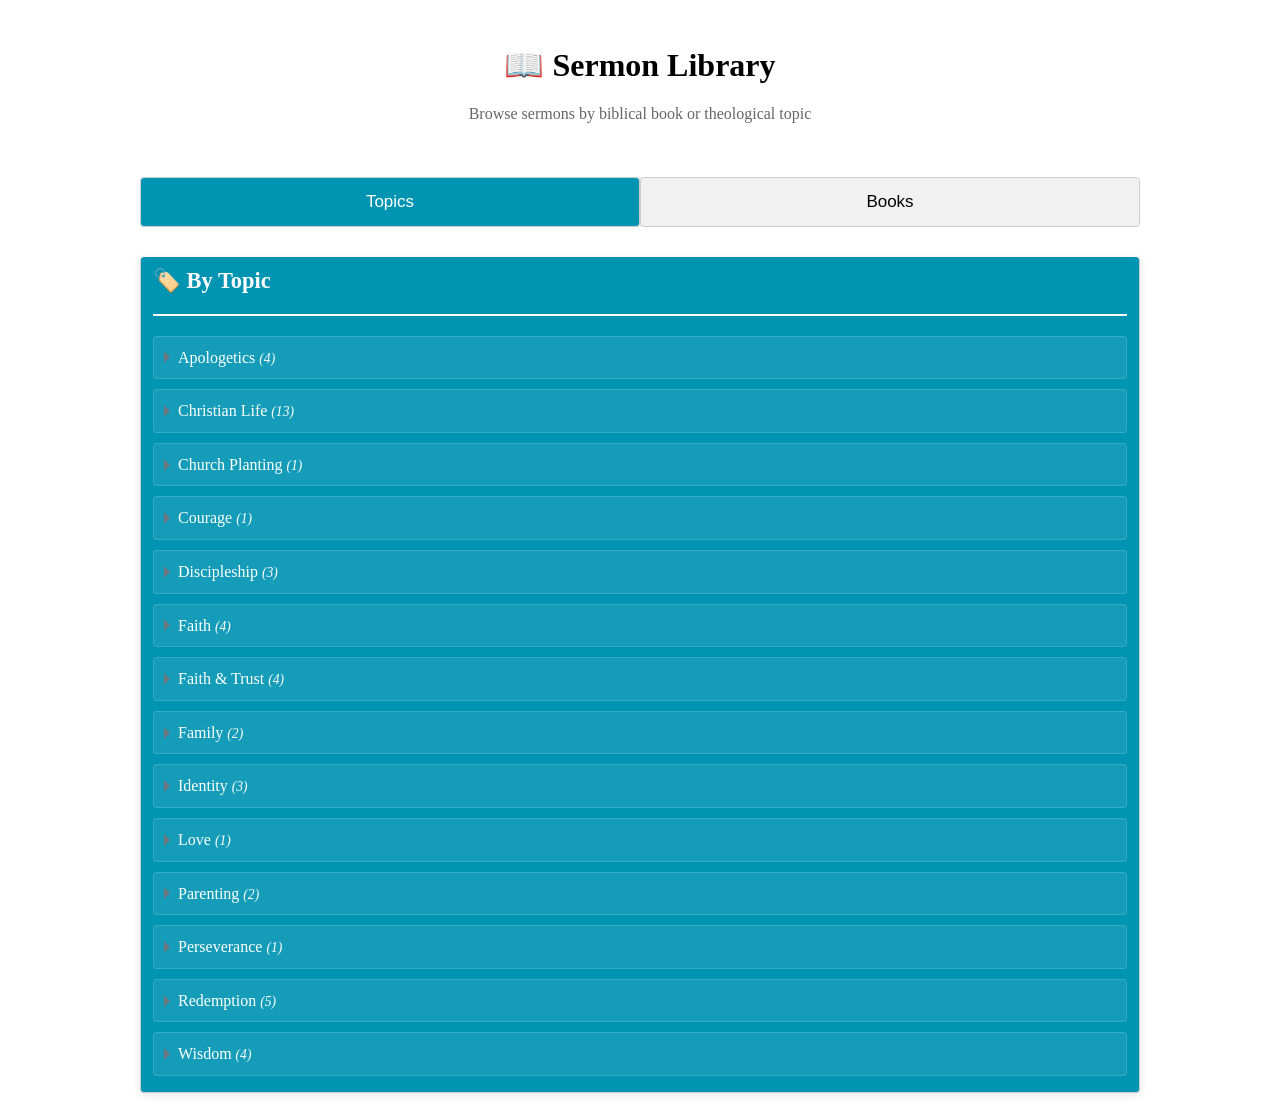
<file: index.html>
<!DOCTYPE html>
<html lang="en">

<head>
    <meta charset="UTF-8">
    <meta name="viewport" content="width=device-width, initial-scale=1.0">
    <title>Sermon Catalog</title>
    <link rel="stylesheet" href="shc_sermon_library.css">
    <script src="shc_sermon_data.js"></script>
    <script src="https://www.youtube.com/iframe_api"></script> <!-- YouTube IFrame Player API -->
</head>

<body onload="initializeTabs()">
    <div class="header">
        <h1>📖 Sermon Library</h1>
        <p>Browse sermons by biblical book or theological topic</p>
    </div>

    <div class="container">
        <div class="tab">
            <button class="tablinks" onclick="openFilterType(event, 'byTopic')">Topics</button>
            <button class="tablinks" onclick="openFilterType(event, 'byBook')">Books</button>
        </div>

        <!-- By Topic Tree -->
        <div id="byTopic" class="tree-container tab-content">
            <div class="tree-header">
                <h2>🏷️ By Topic</h2>
            </div>
            <div class="tree" id="topic-tree">
                <!-- Content will be generated by JavaScript -->
            </div>
        </div>

        <!-- Book Filter Section -->
        <div id="byBook" class="filter-section tab-content">
            <div class="tree-header">
                <h2>Filter by Book</h2>
            </div>

            <label for="bookFilter" style="color:white">Select a Book</label>
            <select class="book-dropdown" id="bookFilter" name="bookFilter">
                <option value="">Choose a book...</option>
                <!-- Options will be populated by JavaScript -->
            </select>

            <!-- Filtered Results Container -->
            <div class="filtered-results" id="filteredResults">
                <div class="tree" id="filtered-tree">
                    <!-- Filtered content will appear here -->
                </div>
            </div>
        </div>
    </div>

    <script>
        let idCounter = 0;
        let players = {}; // Store YouTube Player objects
        let currentPlayingPlayer = null; // Track the currently playing player

        function generateUniqueId() {
            return `node-${++idCounter}`;
        }

        function createSermonItem(sermon) {
            const videoNodeId = generateUniqueId();
            return `
                <li class="tree-node">
                    <div class="tree-toggle" data-target="${videoNodeId}">
                        <span class="toggle-icon"></span>
                        <span class="tree-content">
                            <span class="sermon-title">📝 ${sermon.title}</span>
                            <span class="sermon-date">${sermon.date}</span>
                        </span>
                    </div>
                    <ul class="tree-children collapsed" id="${videoNodeId}"
                        data-youtube-id="${sermon.youtube}"
                        data-start-time="${sermon.startTime || 0}"
                        data-video-title="${sermon.title}">
                        <li class="video-container">
                            <div class="video-responsive">
                                <div id="youtube-${videoNodeId}"></div> <!-- Placeholder for YouTube Player -->
                            </div>
                        </li>
                    </ul>
                </li>
            `;
        }

        function createTreeNode(title, children, isSermonList = false) {
            const nodeId = generateUniqueId();

            if (isSermonList) {
                const sermonItems = children.map(createSermonItem).join('');
                const count = children.length;
                return `
                    <li class="tree-node">
                        <div class="tree-toggle" data-target="${nodeId}">
                            <span class="toggle-icon"></span>
                            <span class="tree-content">${title} <span class="sermon-count">(${count})</span></span>
                        </div>
                        <ul class="tree-children collapsed" id="${nodeId}">
                            ${sermonItems}
                        </ul>
                    </li>
                `;
            } else {
                const childNodes = Object.entries(children).map(([childTitle, childData]) => {
                    if (Array.isArray(childData)) {
                        return createTreeNode(childTitle, childData, true);
                    } else {
                        return createTreeNode(childTitle, childData, false);
                    }
                }).join('');

                return `
                    <li class="tree-node">
                        <div class="tree-toggle" data-target="${nodeId}">
                            <span class="toggle-icon"></span>
                            <span class="tree-content">${title}</span>
                        </div>
                        <ul class="tree-children collapsed" id="${nodeId}">
                            ${childNodes}
                        </ul>
                    </li>
                `;
            }
        }

        function generateBookData() {
            const bookData = {};

            for (const sermon of sermonData) {
                if (!sermon.bookChapters || !Array.isArray(sermon.bookChapters)) {
                    continue;
                }

                addSermonToBookData(sermon, bookData);
            }
            return bookData;
        }

        function addSermonToBookData(sermon, bookData) {
            for (const bookChapter of sermon.bookChapters) {
                const { book, chapters } = bookChapter;

                if (!bookData[book]) {
                    bookData[book] = {};
                }

                for (const chapter of chapters) {
                    if (!bookData[book][chapter]) {
                        bookData[book][chapter] = [];
                    }

                    if (!bookData[book][chapter].some(s => s.id === sermon.id)) {
                        bookData[book][chapter].push(sermon);
                    }
                }
            }
        }

        function generateBookDropdown() {
            const dropdown = document.getElementById('bookFilter');
            const bookData = generateBookData();
            const availableBooks = Object.keys(bookData);

            // Sort books according to biblical order
            const sortedBooks = bookOrder.filter(book => availableBooks.includes(book));

            for (const book of sortedBooks) {
                const option = document.createElement('option');
                option.value = book;
                option.textContent = book;
                dropdown.appendChild(option);
            }
        }

        function generateFilteredBookTree(selectedBook) {
            const bookData = generateBookData();

            if (!selectedBook || !bookData[selectedBook]) {
                return '';
            }

            const chapters = bookData[selectedBook];
            const chapterTreeHtml = Object.entries(chapters).map(([chapterName, sermons]) => {
                return createTreeNode(chapterName, sermons, true);
            }).join('');

            return `<ul>${chapterTreeHtml}</ul>`;
        }

        // Generate topic-based data from sermon properties
        function generateTopicData() {
            const topicData = {};

            // Iterate through all sermons to collect them by topic
            for (const sermon of sermonData) {
                if (sermon.topics && Array.isArray(sermon.topics)) {
                    for (const topic of sermon.topics) {
                        if (!topicData[topic]) {
                            topicData[topic] = [];
                        }
                        topicData[topic].push(sermon);
                    }
                }
            }

            return topicData;
        }

        function generateTopicTree() {
            const topicData = generateTopicData();
            const sortedTopics = Object.keys(topicData).sort();

            const topicTreeHtml = sortedTopics.map(topic => {
                return createTreeNode(topic, topicData[topic], true);
            }).join('');

            return `<ul>${topicTreeHtml}</ul>`;
        }

        function initializeTrees() {
            // Generate topic tree and populate book dropdown
            document.getElementById('topic-tree').innerHTML = generateTopicTree();
            generateBookDropdown();

            // Add dropdown change listener
            document.getElementById('bookFilter').addEventListener('change', function (e) {
                const selectedBook = e.target.value;
                const filteredResults = document.getElementById('filteredResults');
                const filteredTree = document.getElementById('filtered-tree');

                if (selectedBook) {
                    filteredTree.innerHTML = generateFilteredBookTree(selectedBook);
                    filteredResults.classList.add('active');
                } else {
                    filteredResults.classList.remove('active');
                    filteredTree.innerHTML = '';
                }
            });

            // Add event listeners for toggles
            document.addEventListener('click', function (e) {
                if (e.target.closest('.tree-toggle')) {
                    const toggle = e.target.closest('.tree-toggle');
                    const targetId = toggle.dataset.target;
                    const targetElement = document.getElementById(targetId);
                    const icon = toggle.querySelector('.toggle-icon');

                    if (targetElement.classList.contains('collapsed')) {
                        const isTargetElementVideoNode = targetElement.hasAttribute('data-youtube-id');

                        document.querySelectorAll('.tree-children.expanded').forEach(expandedChild => {
                            if (expandedChild.id === targetId) return;

                            const isExpandedChildVideoNode = expandedChild.hasAttribute('data-youtube-id');

                            if (isTargetElementVideoNode) {
                                if (isExpandedChildVideoNode) {
                                    collapseNodeAndDescendants(expandedChild);
                                }
                            } else {
                                let isAncestorOrSelf = false;
                                let current = targetElement;
                                while (current) {
                                    if (current === expandedChild) {
                                        isAncestorOrSelf = true;
                                        break;
                                    }
                                    current = current.parentElement ? current.parentElement.closest('.tree-children') : null;
                                }

                                if (!isAncestorOrSelf) {
                                    collapseNodeAndDescendants(expandedChild);
                                }
                            }
                        });

                        targetElement.classList.remove('collapsed');
                        targetElement.classList.add('expanded');
                        icon.classList.add('expanded');
                        toggle.classList.add('active');

                        const youtubeId = targetElement.dataset.youtubeId;
                        if (youtubeId) {
                            loadYouTubeVideo(targetElement, youtubeId);
                        }

                        // Smoothly scroll the expanded element into view
                        setTimeout(() => {
                            toggle.scrollIntoView({ behavior: 'smooth', block: 'nearest' });
                        }, 250);
                    } else {
                        collapseNodeAndDescendants(targetElement);
                    }
                }

                // Handle video placeholder clicks
                if (e.target.closest('.video-placeholder')) {
                    const placeholder = e.target.closest('.video-placeholder');
                    const container = placeholder.closest('.tree-children');
                    const iframeDivId = `youtube-${container.id}`;

                    if (players[iframeDivId]) {
                        // Pause any currently playing video
                        if (currentPlayingPlayer && currentPlayingPlayer !== players[iframeDivId]) {
                            currentPlayingPlayer.pauseVideo();
                        }

                        players[iframeDivId].playVideo(); // Play the clicked video
                        currentPlayingPlayer = players[iframeDivId]; // Set as current playing
                        placeholder.style.display = 'none'; // Hide placeholder
                    }
                }
            });
        }

        // This function is called by the YouTube IFrame Player API when it's ready
        function onYouTubeIframeAPIReady() {
            console.log('YouTube IFrame API is ready.');
        }

        function loadYouTubeVideo(container, youtubeId) {
            const responsiveWrapper = container.querySelector('.video-responsive');
            const placeholder = responsiveWrapper.querySelector('.video-placeholder');
            const iframeDivId = `youtube-${container.id}`;

            if (!players[iframeDivId]) { // Only create player if not already created
                const startTime = container.dataset.startTime || '0';

                players[iframeDivId] = new YT.Player(iframeDivId, {
                    videoId: youtubeId,
                    playerVars: {
                        'autoplay': 0, // Do not autoplay
                        'modestbranding': 1,
                        'rel': 0,
                        'start': startTime,
                        'enablejsapi': 1
                    },
                    events: {
                        'onReady': function(event) { },
                        'onStateChange': function(event) {
                            if (event.data === YT.PlayerState.PLAYING) {
                                placeholder.style.display = 'none'; // Hide placeholder when playing
                                // Pause any other playing video
                                if (currentPlayingPlayer && currentPlayingPlayer !== event.target) {
                                    currentPlayingPlayer.pauseVideo();
                                }
                                currentPlayingPlayer = event.target; // Set this as the current playing player
                            } else if (event.data === YT.PlayerState.PAUSED) {
                                // Do NOT show placeholder on pause
                                // The user can resume playback using the YouTube controls
                            } else if (event.data === YT.PlayerState.ENDED) {
                                placeholder.style.display = 'flex'; // Show placeholder when video ends
                                if (currentPlayingPlayer === event.target) {
                                    currentPlayingPlayer = null; // Clear current playing player
                                }
                            }
                        }
                    }
                });
            } else {
                // If player exists, ensure placeholder is visible if not playing
                if (players[iframeDivId].getPlayerState() !== YT.PlayerState.PLAYING) {
                    placeholder.style.display = 'flex';
                } else {
                    placeholder.style.display = 'none';
                }
            }
        }

        function stopAndRemoveVideo(container) {
            const iframeDivId = `youtube-${container.id}`;
            if (players[iframeDivId]) {
                players[iframeDivId].stopVideo();
                // When collapsing, ensure the placeholder is visible
                const responsiveWrapper = container.querySelector('.video-responsive');
                const placeholder = responsiveWrapper.querySelector('.video-placeholder');
                if (placeholder) {
                    placeholder.style.display = 'flex';
                }
                if (currentPlayingPlayer === players[iframeDivId]) {
                    currentPlayingPlayer = null; // Clear current playing player
                }
            }
        }

        function collapseNodeAndDescendants(element) {
            if (!element) return;

            element.classList.remove('expanded');
            element.classList.add('collapsed');

            const toggle = element.previousElementSibling;
            if (toggle && toggle.classList.contains('tree-toggle')) {
                toggle.classList.remove('active');
                const icon = toggle.querySelector('.toggle-icon');
                if (icon) {
                    icon.classList.remove('expanded');
                }
            }

            stopAndRemoveVideo(element);

            // Recursively collapse direct child containers
            const childContainers = element.querySelectorAll(':scope > li > .tree-children');
            for (const childContainer of childContainers) {
                collapseNodeAndDescendants(childContainer);
            }
        }

        // Initialize when page loads
        document.addEventListener('DOMContentLoaded', initializeTrees);

        function initializeTabs() {
            // Show the default tab content
            document.getElementById('byTopic').style.display = 'block';
            // Add active class to the first tab button
            document.getElementsByClassName('tablinks')[0].className += ' active';
        }

        function openFilterType(evt, filterType) {
            var i, tabcontent, tablinks;
            tabcontent = document.getElementsByClassName("tab-content");
            for (i = 0; i < tabcontent.length; i++) {
                tabcontent[i].style.display = "none";
            }
            tablinks = document.getElementsByClassName("tablinks");
            for (i = 0; i < tablinks.length; i++) {
                tablinks[i].className = tablinks[i].className.replace(" active", "");
            }
            document.getElementById(filterType).style.display = "block";
            evt.currentTarget.className += " active";
        }
    </script>
</body>

</html>
</file>
<file: shc_sermon_library.css>
@media (max-width: 768px) {
    body {
        padding: 8px; /* Reduce overall padding on smaller screens */
    }

    .container {
        gap: 15px;
    }

    .header {
        margin-bottom: 20px;
        padding: 15px;
    }

    .header h1 {
        font-size: 1.6em; /* Adjust header font size */
    }

    .header p {
        font-size: 0.85em; /* Adjust header paragraph font size */
    }

    .tree-container, .filter-section {
        padding: 12px;
        border-radius: 6px;
    }

    .book-dropdown {
        max-width: 100%;
        font-size: 14px; /* Adjust dropdown font size */
    }

    .tree-header {
        padding-bottom: 10px;
        margin-bottom: 15px;
    }

    .tree-header h2 {
        font-size: 1.2em; /* Adjust tree header font size */
    }

    .sermon-title {
        font-size: 0.9em; /* Adjust sermon title font size */
    }

    .sermon-date {
        font-size: 0.75em; /* Adjust sermon date font size */
    }

    .video-placeholder {
        padding: 30px 10px; /* Adjust video placeholder padding */
        font-size: 0.85em;
    }

    .tab button {
        font-size: 15px; /* Adjust tab button font size */
        padding: 12px 10px;
    }
}

body {
    font-family: Georgia, serif;
    line-height: 1.6;
    margin: 0;
    padding: 20px;
    background-color: #ffffff;
    color: #000000;
}

.header {
    text-align: center;
    margin-bottom: 30px;
    padding: 20px;
    background: #ffffff;
    border-radius: 4px;
}

.header h1 {
    color: #000000;
    margin: 0;
}

.header p {
    color: #666;
    margin: 10px 0 0 0;
}

.container {
    max-width: 1000px;
    margin: 0 auto;
    display: flex;
    flex-direction: column;
    gap: 30px;
}

.tree-container {
    background: #0094B3;
    border-radius: 4px;
    box-shadow: 0 2px 10px rgba(0, 0, 0, 0.1);
    padding: 20px;
}

.tree-header {
    border-bottom: 2px solid #ffffff;
    padding-bottom: 15px;
    margin-bottom: 20px;
}

.tree-header h2 {
    color: #ffffff;
    margin: 0;
    font-size: 1.4em;
}

.tree ul {
    list-style: none;
    margin: 0;
    padding: 0;
}

.tree li {
    margin: 0;
    padding: 0;
}

.tree>ul {
    margin-left: 0;
}

.tree ul ul {
    margin-left: 0;
    padding-left: 0;
    border-left: none; /* Flatten the tree navigation */
}

.tree-node {
    position: relative;
}

/* Style Level 1 Category Nodes (Topics / Chapters) */
.tree > ul > li {
    margin-bottom: 8px;
}

.tree > ul > li > .tree-toggle {
    background-color: rgba(255, 255, 255, 0.08);
    border: 1px solid rgba(255, 255, 255, 0.15);
    font-weight: 700;
    border-radius: 4px;
}

/* Style Level 2 Nodes (Sermons) */
.tree > ul > li > ul > li > .tree-toggle {
    background-color: rgba(17, 28, 36, 0.35);
    border-bottom: 1px solid rgba(255, 255, 255, 0.05);
    margin: 2px 0;
    padding-left: 12px;
    border-radius: 4px;
}

/* Alternating sermon backgrounds for clear contrast */
.tree > ul > li > ul > li:nth-child(even) > .tree-toggle {
    background-color: rgba(17, 28, 36, 0.5);
}

/* Left bullet/indicator for sermon rows */
.tree > ul > li > ul > li > .tree-toggle::before {
    content: " ";
    margin-right: 6px;
}

.tree-toggle {
    cursor: pointer;
    display: flex;
    align-items: center;
    padding: 8px 10px; /* Reduced horizontal padding */
    border-radius: 4px;
    transition: background-color 0.2s;
    user-select: none;
    margin: 2px 0;
}

.tree-toggle:hover {
    background-color: #111c24;
    color: #ffffff;
}

.tree-toggle.active {
    background-color: #111c24;
    color: #ffffff;
}

.toggle-icon {
    width: 0;
    height: 0;
    border-left: 6px solid #6c757d;
    border-top: 6px solid transparent;
    border-bottom: 6px solid transparent;
    margin-right: 8px;
    transition: transform 0.2s;
    flex-shrink: 0;
}

.toggle-icon.expanded {
    transform: rotate(90deg);
}

.tree-content {
    font-weight: 500;
    color: #ffffff;
}

.tree-children {
    overflow: hidden;
    transition: max-height 0.3s ease-out, opacity 0.3s ease-out;
    margin: 0;
    padding: 0;
}

.tree-children.collapsed {
    max-height: 0;
    opacity: 0;
}

.tree-children.expanded {
    max-height: 2000px;
    opacity: 1;
}

.sermon-item {
    padding: 8px 12px;
    margin: 2px 0;
    color: #ffffff;
    border-radius: 3px;
    transition: background-color 0.2s;
    cursor: pointer;
    display: flex;
    justify-content: space-between;
    align-items: center;
}

.sermon-item:hover {
    background-color: #111c24;
    color: #ffffff;
}

.sermon-title {
    font-weight: 500;
}

.sermon-date {
    font-size: 0.85em;
    color: #adb5bd;
}

.video-container {
    padding: 4px;
    margin: 4px 0 10px 0;
    border-radius: 4px;
    background: #0d161c; /* Darker frame for the video player */
}

/* Responsive video styles */
.video-responsive {
    position: relative;
    padding-bottom: 56.25%; /* 16:9 aspect ratio */
    height: 0;
    overflow: hidden;
    max-width: 100%;
    background: #000;
}

.video-responsive iframe,
.video-responsive > div { /* Target the div that holds the YouTube player */
    position: absolute;
    top: 0;
    left: 0;
    width: 100%;
    height: 100%;
    border: 0;
    border-radius: 4px;
    box-shadow: 0 2px 8px rgba(0, 0, 0, 0.1);
}

.video-placeholder {
    position: absolute; /* Position over the video */
    top: 0;
    left: 0;
    width: 100%;
    height: 100%;
    z-index: 10; /* Ensure it's above the video */
    display: flex; /* Center content */
    align-items: center;
    justify-content: center;
    background: rgba(0, 148, 179, 0.9); /* Semi-transparent background */
    color: #ffffff;
    border: 2px dashed #ffffff;
    border-radius: 4px;
    cursor: pointer;
    transition: all 0.3s ease;
    font-size: 1.2em; /* Make text more prominent */
}

.video-placeholder:hover {
    background: rgba(0, 148, 179, 0.7); /* Slightly less opaque on hover */
    border-color: #ffffff;
}

.sermon-count {
    font-size: 0.85em;
    color: #ffffff;
    font-style: italic;
}

.filter-section {
    background: #0094B3;
    border-radius: 4px;
    box-shadow: 0 2px 10px rgba(0, 0, 0, 0.1);
    padding: 20px;
    margin-bottom: 30px;
}

.filter-section h3 {
    margin: 0 0 15px 0;
    color: #ffffff;
}

.book-dropdown {
    width: 100%;
    max-width: 300px;
    padding: 10px 15px;
    border: 2px solid #dee2e6;
    border-radius: 4px;
    font-size: 16px;
    background: #111c24;
    color: #ffffff;
}

.book-dropdown:focus {
    outline: none;
    border-color: #80bdff;
    box-shadow: 0 0 0 3px rgba(0, 123, 255, .1);
}

.filtered-results {
    display: none;
}

.filtered-results.active {
    display: block;
}

.tab-content {
    display: none;
    padding: 6px 12px;
    border: 1px solid #ccc;
    border-top: none;
}

.tab {
    overflow: hidden;
    background-color: #f1f1f1;
    border-radius: 4px;
}

.tab button {
    border: 1px solid #ccc;
    background-color: inherit;
    float: left;
    outline: none;
    cursor: pointer;
    padding: 14px 16px;
    transition: 0.3s;
    font-size: 17px;
    width: 50%;
    border-radius: 4px;
}

.tab button:hover {
    background-color: #111c24;
    color: #ffffff;
}

.tab button.active {
    background-color: #0094B3;
    color: #ffffff;
}
</file>
